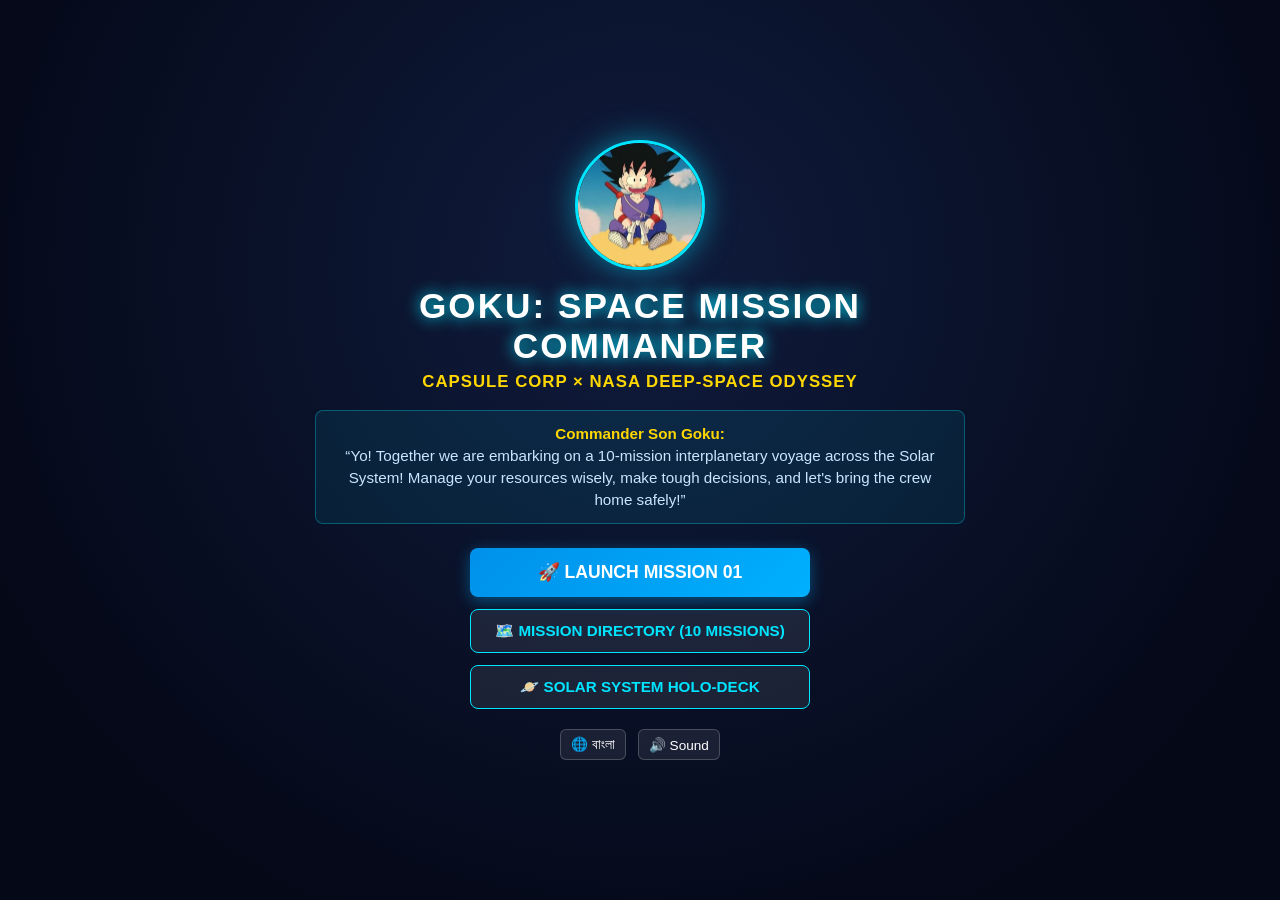
<file: index.html>
<!DOCTYPE html>
<html lang="en">
<head>
  <meta charset="UTF-8">
  <meta name="viewport" content="width=device-width, initial-scale=1.0, maximum-scale=1.0, user-scalable=no, viewport-fit=cover">
  <meta name="apple-mobile-web-app-capable" content="yes">
  <meta name="apple-mobile-web-app-status-bar-style" content="black-translucent">
  <meta name="theme-color" content="#030611">
  <title>Goku: Space Mission Commander | মহাকাশ অভিযান</title>
  <link rel="stylesheet" href="css/style.css">
</head>
<body>

  <!-- ==========================================
       SCREEN 1: START & TITLE SCREEN
       ========================================== -->
  <div id="startScreen" class="app-screen active">
    <div class="start-hero">
      <div class="goku-avatar-wrap">
        <img src="assets/goku.jpg" alt="Commander Son Goku" class="goku-avatar-img">
      </div>
      <h1 class="game-main-title" data-en="GOKU: SPACE MISSION COMMANDER" data-bn="গোকু: স্পেস মিশন কমান্ডার">GOKU: SPACE MISSION COMMANDER</h1>
      <h2 class="game-sub-title" data-en="CAPSULE CORP × NASA DEEP-SPACE ODYSSEY" data-bn="ক্যাপসুল কর্প × নাসা মহাকাশ অভিযান">CAPSULE CORP × NASA DEEP-SPACE ODYSSEY</h2>
      
      <div class="goku-welcome-bubble">
        <strong style="color:var(--neon-gold);">Commander Son Goku:</strong><br>
        <span data-en="&ldquo;Yo! Together we are embarking on a 10-mission interplanetary voyage across the Solar System! Manage your resources wisely, make tough decisions, and let's bring the crew home safely!&rdquo;"
              data-bn="&ldquo;ইয়ো! আমরা একসাথে সৌরজগতের ১০টি রোমাঞ্চকর মিশনে নামছি! জ্বালানি, অক্সিজেন আর খাবার সাবধানে সামলাও, সঠিক সিদ্ধান্ত নাও আর নিরাপদে ঘরে ফিরো!&rdquo;">
          &ldquo;Yo! Together we are embarking on a 10-mission interplanetary voyage across the Solar System! Manage your resources wisely, make tough decisions, and let's bring the crew home safely!&rdquo;
        </span>
      </div>

      <div class="start-btn-group">
        <button id="btnStartGame" class="btn-primary" data-en="🚀 LAUNCH MISSION 01" data-bn="🚀 প্রথম মিশন শুরু করুন">🚀 LAUNCH MISSION 01</button>
        <button id="btnMissionSelect" class="btn-secondary" data-en="🗺️ MISSION DIRECTORY (10 MISSIONS)" data-bn="🗺️ মিশন ডিরেক্টরি (১০টি মিশন)">🗺️ MISSION DIRECTORY (10 MISSIONS)</button>
        <button id="btnHoloDeck" class="btn-secondary" data-en="🪐 SOLAR SYSTEM HOLO-DECK" data-bn="🪐 সৌরজগৎ এনসাইক্লোপিডিয়া">🪐 SOLAR SYSTEM HOLO-DECK</button>
      </div>

      <div style="display:flex; gap:12px; margin-top:20px;">
        <button id="langToggleBtn" class="icon-btn">🌐 বাংলা</button>
        <button id="soundToggleBtn" class="icon-btn">🔊 Sound</button>
      </div>
    </div>
  </div>

  <!-- ==========================================
       SCREEN 2: COCKPIT HUD GAMEPLAY
       ========================================== -->
  <div id="gameplayContainer" class="app-screen">
    
    <!-- Top Bar -->
    <header class="hud-topbar">
      <div class="hud-top-left">
        <span id="hudMissionName" class="hud-mission-badge">M01: FIRST LAUNCH</span>
        <span id="hudDestination" class="hud-dest-text">Earth Low Orbit (300 km)</span>
      </div>
      <div class="hud-top-center">
        <span id="hudMissionTime">00:00</span>
      </div>
      <div class="hud-top-right">
        <button class="icon-btn" onclick="gameApp.openMissionSelect()" title="Missions">🗺️</button>
        <button class="icon-btn" onclick="gameApp.openEncyclopedia()" title="Holo-Deck">🪐</button>
        <button class="icon-btn" onclick="gameApp.toggleLanguage()" title="Language">🌐</button>
        <button class="icon-btn" onclick="gameApp.showScreen('startScreen')" title="Home">🏠</button>
      </div>
    </header>

    <!-- Cockpit 3-Column Body -->
    <main class="cockpit-body">
      
      <!-- LEFT PANEL: CREW & COMMANDER GOKU -->
      <aside class="side-panel glass-panel">
        <div class="panel-header">
          <span data-en="CREW TELEMETRY" data-bn="ক্রু ও কমান্ডার স্ট্যাটাস">CREW TELEMETRY</span>
          <span style="color:var(--neon-gold); font-size:0.75rem;">SAIYAN CLASS</span>
        </div>

        <div class="goku-commander-card">
          <div class="mini-goku-avatar">
            <img src="assets/goku.jpg" alt="Son Goku">
          </div>
          <div class="goku-card-info">
            <span class="commander-name">Son Goku (孫悟空)</span>
            <span class="commander-role" data-en="Mission Commander" data-bn="মিশন কমান্ডার">Mission Commander</span>
          </div>
        </div>

        <div class="telemetry-row">
          <div class="gauge-label-wrap">
            <span>❤️ <span data-en="Crew Health" data-bn="ক্রু স্বাস্থ্য">Crew Health</span></span>
            <span id="gaugeHealth_val" class="gauge-val">100%</span>
          </div>
          <div class="gauge-track"><div id="gaugeHealth" class="gauge-fill"></div></div>
        </div>

        <div class="telemetry-row">
          <div class="gauge-label-wrap">
            <span>🍖 <span data-en="Food Rations" data-bn="খাদ্য ভাণ্ডার">Food Rations</span></span>
            <span id="gaugeFood_val" class="gauge-val">100%</span>
          </div>
          <div class="gauge-track"><div id="gaugeFood" class="gauge-fill"></div></div>
        </div>

        <div class="telemetry-row">
          <div class="gauge-label-wrap">
            <span>💧 <span data-en="Drinking Water" data-bn="বিশুদ্ধ পানি">Drinking Water</span></span>
            <span id="gaugeWater_val" class="gauge-val">100%</span>
          </div>
          <div class="gauge-track"><div id="gaugeWater" class="gauge-fill"></div></div>
        </div>

        <div class="telemetry-row">
          <div class="gauge-label-wrap">
            <span>🫁 <span data-en="Life Support O2" data-bn="জীবন রক্ষাকারী অক্সিজেন">Life Support O2</span></span>
            <span id="gaugeCrewO2_val" class="gauge-val">100%</span>
          </div>
          <div class="gauge-track"><div id="gaugeCrewO2" class="gauge-fill"></div></div>
        </div>

        <div class="telemetry-row">
          <div class="gauge-label-wrap">
            <span>⚡ <span data-en="Saiyan Energy" data-bn="সাইয়ান এনার্জি">Saiyan Energy</span></span>
            <span id="gaugeEnergy_val" class="gauge-val">100%</span>
          </div>
          <div class="gauge-track"><div id="gaugeEnergy" class="gauge-fill"></div></div>
        </div>

        <div class="telemetry-row">
          <div class="gauge-label-wrap">
            <span>🧠 <span data-en="Crew Stress" data-bn="মানসিক চাপ">Crew Stress</span></span>
            <span id="gaugeStress_val" class="gauge-val">10%</span>
          </div>
          <div class="gauge-track"><div id="gaugeStress" class="gauge-fill" style="background:#00e5ff;"></div></div>
        </div>

        <!-- Crew Actions -->
        <div class="crew-action-grid">
          <button id="btnRestCrew" class="action-btn-sm" title="Rest reduces stress by consuming food/water">
            <span>🛏️</span>
            <span data-en="REST CREW" data-bn="বিশ্রাম নিন">REST CREW</span>
          </button>
          <button id="btnSenzu" class="action-btn-sm" title="Senzu bean restores health and stamina to 100%">
            <span>🌱</span>
            <span data-en="SENZU BEAN" data-bn="সেনজু বিন">SENZU BEAN</span>
            <span id="senzuCount" style="color:var(--neon-gold); font-size:0.7rem;">× 3</span>
          </button>
        </div>
      </aside>

      <!-- CENTER: SIMULATION CANVAS & BOTTOM CHECKLIST -->
      <section class="center-cockpit">
        <div class="canvas-wrapper">
          <canvas id="simCanvas"></canvas>

          <!-- Mobile On-Screen Touch Controls -->
          <div class="mobile-controls-overlay">
            <div class="touch-dpad">
              <button id="btnTouchUp" class="touch-btn btn-dpad-up">▲</button>
              <button id="btnTouchLeft" class="touch-btn btn-dpad-left">◀</button>
              <button id="btnTouchRight" class="touch-btn btn-dpad-right">▶</button>
              <button id="btnTouchDown" class="touch-btn btn-dpad-down">▼</button>
            </div>
            <div class="touch-action-group">
              <button id="btnTouchThrust" class="touch-action-btn">🚀<br>THRUST</button>
              <button id="btnTouchAction" class="touch-action-btn">⚡<br>ACTION</button>
            </div>
          </div>
        </div>

        <!-- Bottom Objectives Bar -->
        <div class="bottom-objectives-panel glass-panel">
          <div class="objectives-title" data-en="🎯 CURRENT MISSION OBJECTIVES" data-bn="🎯 বর্তমান মিশনের লক্ষ্যসমূহ">🎯 CURRENT MISSION OBJECTIVES</div>
          <div id="hudObjectivesList" class="objectives-list">
            <!-- Dynamically populated checklist -->
          </div>
        </div>
      </section>

      <!-- RIGHT PANEL: SPACECRAFT RESOURCES -->
      <aside class="side-panel glass-panel">
        <div class="panel-header">
          <span data-en="SPACECRAFT TELEMETRY" data-bn="নভোযান টেলিমেট্রি">SPACECRAFT TELEMETRY</span>
          <span style="color:var(--neon-cyan); font-size:0.75rem;">KINTO-UN 1</span>
        </div>

        <div class="telemetry-row">
          <div class="gauge-label-wrap">
            <span>🚀 <span data-en="Ion Propellant (Fuel)" data-bn="জ্বালানি">Ion Propellant (Fuel)</span></span>
            <span id="gaugeFuel_val" class="gauge-val">100%</span>
          </div>
          <div class="gauge-track"><div id="gaugeFuel" class="gauge-fill"></div></div>
        </div>

        <div class="telemetry-row">
          <div class="gauge-label-wrap">
            <span>🫁 <span data-en="Oxygen Reserves" data-bn="অক্সিজেন ভাণ্ডার">Oxygen Reserves</span></span>
            <span id="gaugeO2_val" class="gauge-val">100%</span>
          </div>
          <div class="gauge-track"><div id="gaugeO2" class="gauge-fill"></div></div>
        </div>

        <div class="telemetry-row">
          <div class="gauge-label-wrap">
            <span>🔋 <span data-en="Capsule Reactor Power" data-bn="রিঅ্যাক্টর বিদ্যুৎ">Capsule Reactor Power</span></span>
            <span id="gaugePower_val" class="gauge-val">100%</span>
          </div>
          <div class="gauge-track"><div id="gaugePower" class="gauge-fill"></div></div>
        </div>

        <div class="telemetry-row">
          <div class="gauge-label-wrap">
            <span>🛡️ <span data-en="Hull Shield Integrity" data-bn="জাহাজের বর্ম অক্ষত">Hull Shield Integrity</span></span>
            <span id="gaugeHull_val" class="gauge-val">100%</span>
          </div>
          <div class="gauge-track"><div id="gaugeHull" class="gauge-fill"></div></div>
        </div>

        <div class="telemetry-row">
          <div class="gauge-label-wrap">
            <span>📦 <span data-en="Cargo Payload Mass" data-bn="মালামালের ভর">Cargo Payload Mass</span></span>
            <span id="gaugeCargo_val" class="gauge-val">60%</span>
          </div>
          <div class="gauge-track"><div id="gaugeCargo" class="gauge-fill"></div></div>
        </div>

        <div class="telemetry-row">
          <div class="gauge-label-wrap">
            <span>📡 <span data-en="Mission Control Signal" data-bn="যোগাযোগ সংকেত">Mission Control Signal</span></span>
            <span id="gaugeComms_val" class="gauge-val">100%</span>
          </div>
          <div class="gauge-track"><div id="gaugeComms" class="gauge-fill"></div></div>
        </div>

        <div class="cargo-consequence-card" style="margin-top:auto;">
          <div style="font-weight:700; color:var(--neon-gold);" data-en="CONSEQUENCE ENGINE" data-bn="সিদ্ধান্ত ও প্রভাব">CONSEQUENCE ENGINE</div>
          <div style="color:var(--text-secondary); font-size:0.75rem;" data-en="Space is not about reaching the destination. It is about making the right decisions to come back home." data-bn="মহাকাশ শুধু গন্তব্যে পৌঁছানো নয়। এটি সঠিক সিদ্ধান্ত নিয়ে নিরাপদে ঘরে ফেরার শিল্প।">
            Space is not about reaching the destination. It is about making the right decisions to come back home.
          </div>
        </div>
      </aside>

    </main>
  </div>

  <!-- ==========================================
       MODAL 1: MISSION BRIEFING
       ========================================== -->
  <div id="briefingModal" class="modal-backdrop">
    <div class="modal-card">
      <div class="modal-header">
        <div class="modal-title-group">
          <span id="briefingAct" class="modal-act-subtitle">ACT 1 — TRAINING</span>
          <span id="briefingTitle" class="modal-title">MISSION 01: FIRST LAUNCH</span>
        </div>
        <button id="briefingCloseBtn" class="icon-btn">✕</button>
      </div>

      <div class="modal-body">
        <div style="display:flex; justify-content:space-between; align-items:center;">
          <div><strong style="color:var(--neon-cyan);">DESTINATION:</strong> <span id="briefingDest">Earth Orbit</span></div>
          <div><strong style="color:var(--neon-gold);">RISK LEVEL:</strong> <span id="briefingDifficulty">⭐</span></div>
        </div>

        <div>
          <strong style="color:var(--neon-cyan);">OBJECTIVE:</strong>
          <p id="briefingObjective" style="margin-top:4px; font-size:0.9rem; line-height:1.4; color:#d9e8fb;">Launch into orbit.</p>
        </div>

        <div>
          <strong style="color:var(--neon-gold);">TACTICAL TASKS:</strong>
          <ul id="briefingTasks" style="list-style:none; margin-top:6px; display:flex; flex-direction:column; gap:4px; font-size:0.85rem;"></ul>
        </div>

        <div>
          <strong style="color:var(--neon-red);">POTENTIAL RISK:</strong>
          <p id="briefingRisk" style="margin-top:4px; font-size:0.85rem; color:#ff9100;"></p>
        </div>

        <div class="goku-welcome-bubble" style="margin-bottom:0;">
          <strong style="color:var(--neon-gold);">Commander Goku's Advice:</strong><br>
          <span id="briefingGokuText">Hold on tight!</span>
        </div>
      </div>

      <div class="modal-footer">
        <button id="briefingPrepBtn" class="btn-primary" data-en="CONFIGURE CARGO & EQUIPMENT ➔" data-bn="মালামাল ও সরঞ্জাম প্রস্তুত করুন ➔">CONFIGURE CARGO & EQUIPMENT ➔</button>
      </div>
    </div>
  </div>

  <!-- ==========================================
       MODAL 2: CARGO PREPARATION & CONSEQUENCE
       ========================================== -->
  <div id="cargoModal" class="modal-backdrop">
    <div class="modal-card">
      <div class="modal-header">
        <div class="modal-title-group">
          <span class="modal-act-subtitle" data-en="DECISION & CONSEQUENCE SYSTEM" data-bn="সিদ্ধান্ত ও পরিণতি ব্যবস্থা">DECISION & CONSEQUENCE SYSTEM</span>
          <span class="modal-title" data-en="MISSION PAYLOAD CONFIGURATION" data-bn="মিশন মালামাল ও জ্বালানি লোডিং">MISSION PAYLOAD CONFIGURATION</span>
        </div>
        <button class="modal-close-btn icon-btn">✕</button>
      </div>

      <div class="modal-body">
        <div class="cargo-consequence-card">
          <strong style="color:var(--neon-cyan);" data-en="Physics Tradeoff Notice:" data-bn="মহাকাশ পদার্থবিদ্যার নিয়মাবলী:">Physics Tradeoff Notice:</strong>
          <span data-en="More Food/Water = Higher Crew Survival, but Spacecraft Mass ↑ = Fuel Consumption Rate ↑ and Maneuverability ↓."
                data-bn="বেশি খাবার/পানি = ক্রু বেঁচে থাকার সম্ভাবনা বৃদ্ধি, কিন্তু নভোযানের ভর বৃদ্ধি = জ্বালানি খরচ বৃদ্ধি ও স্টিয়ারিং ধীর!">
            More Food/Water = Higher Crew Survival, but Spacecraft Mass ↑ = Fuel Consumption Rate ↑ and Maneuverability ↓.
          </span>
        </div>

        <!-- Food Rations -->
        <div class="cargo-config-row">
          <div>
            <div style="font-weight:700;">🍖 <span data-en="Food Supply" data-bn="খাদ্য সরবরাহ">Food Supply</span></div>
            <div style="font-size:0.75rem; color:var(--text-secondary);" data-en="Keeps crew healthy and energized" data-bn="ক্রুর শক্তি ও স্বাস্থ্য বজায় রাখে">Keeps crew healthy</div>
          </div>
          <div class="cargo-stepper">
            <button id="cargo_food_minus" class="step-btn">−</button>
            <span id="cargoFoodVal" class="step-val">200 kg</span>
            <button id="cargo_food_plus" class="step-btn">+</button>
          </div>
        </div>

        <!-- Drinking Water -->
        <div class="cargo-config-row">
          <div>
            <div style="font-weight:700;">💧 <span data-en="Purified Water" data-bn="বিশুদ্ধ পানি">Purified Water</span></div>
            <div style="font-size:0.75rem; color:var(--text-secondary);" data-en="Essential for vital life support" data-bn="জীবনের অস্তিত্বের জন্য অপরিহার্য">Vital for survival</div>
          </div>
          <div class="cargo-stepper">
            <button id="cargo_water_minus" class="step-btn">−</button>
            <span id="cargoWaterVal" class="step-val">200 kg</span>
            <button id="cargo_water_plus" class="step-btn">+</button>
          </div>
        </div>

        <!-- Fuel Propellant -->
        <div class="cargo-config-row">
          <div>
            <div style="font-weight:700;">🚀 <span data-en="Extra Ion Fuel" data-bn="অতিরিক্ত জ্বালানি">Extra Ion Fuel</span></div>
            <div style="font-size:0.75rem; color:var(--text-secondary);" data-en="Powers thrusters & trajectory burns" data-bn="থ্রাস্টার ও দীর্ঘ ফ্লাইটের চালিকাশক্তি">Powers thrusters</div>
          </div>
          <div class="cargo-stepper">
            <button id="cargo_fuel_minus" class="step-btn">−</button>
            <span id="cargoFuelVal" class="step-val">500 kg</span>
            <button id="cargo_fuel_plus" class="step-btn">+</button>
          </div>
        </div>

        <!-- Scientific Kits -->
        <div class="cargo-config-row">
          <div>
            <div style="font-weight:700;">🧪 <span data-en="Scientific Lab Equipment" data-bn="বৈজ্ঞানিক গবেষণাগার সরঞ্জাম">Scientific Lab Equipment</span></div>
            <div style="font-size:0.75rem; color:var(--text-secondary);" data-en="Earns bonus XP from discoveries" data-bn="গবেষণায় বিশাল এক্সপি বোনাস অর্জন">Earns bonus XP</div>
          </div>
          <div class="cargo-stepper">
            <button id="cargo_scienceKit_minus" class="step-btn">−</button>
            <span id="cargoKitVal" class="step-val">100 kg</span>
            <button id="cargo_scienceKit_plus" class="step-btn">+</button>
          </div>
        </div>

        <!-- Emergency Oxygen Tanks -->
        <div class="cargo-config-row">
          <div>
            <div style="font-weight:700;">🫁 <span data-en="Oxygen Reserve Tanks" data-bn="অক্সিজেন রিজার্ভ সিলিন্ডার">Oxygen Reserve Tanks</span></div>
            <div style="font-size:0.75rem; color:var(--text-secondary);" data-en="Backup breathable atmosphere" data-bn="জরুরি শ্বাসের জোগান">Critical backup</div>
          </div>
          <div class="cargo-stepper">
            <button id="cargo_oxygen_minus" class="step-btn">−</button>
            <span id="cargoO2Val" class="step-val">200 kg</span>
            <button id="cargo_oxygen_plus" class="step-btn">+</button>
          </div>
        </div>

        <!-- Payload Mass Bar -->
        <div style="margin-top:6px;">
          <div style="display:flex; justify-content:space-between; font-size:0.8rem; margin-bottom:4px;">
            <span data-en="Total Spacecraft Payload Mass:" data-bn="মোট নভোযানের পেলোড ভর:">Total Spacecraft Payload Mass:</span>
            <span id="cargoWeightText" style="font-family:var(--font-mono); font-weight:700; color:var(--neon-cyan);">1200 kg / 1200 kg</span>
          </div>
          <div class="gauge-track"><div id="cargoWeightBar" class="gauge-fill"></div></div>
        </div>

        <div style="display:flex; justify-content:space-between; font-size:0.85rem; padding:6px 0;">
          <div><span data-en="Fuel Consumption Rate:" data-bn="জ্বালানি ব্যবহারের হার:">Fuel Consumption Rate:</span> <strong id="cargoFuelMultiplier" style="color:var(--neon-gold);">1.15x</strong></div>
          <div><span data-en="Maneuverability:" data-bn="স্টিয়ারিং গতিশীলতা:">Maneuverability:</span> <strong id="cargoManeuverability" style="color:var(--neon-green);">85%</strong></div>
        </div>
      </div>

      <div class="modal-footer">
        <button id="confirmLaunchBtn" class="btn-primary" data-en="CONFIRM & COMMENCE LAUNCH ➔" data-bn="যাচাই সম্পন্ন ও উড্ডয়ন শুরু ➔">CONFIRM & COMMENCE LAUNCH ➔</button>
      </div>
    </div>
  </div>

  <!-- ==========================================
       MODAL 3: UNEXPECTED CRISIS EVENT (Page 2 & 11)
       ========================================== -->
  <div id="crisisModal" class="modal-backdrop">
    <div class="modal-card crisis-pulse">
      <div class="modal-header" style="border-color:var(--neon-red);">
        <div class="modal-title-group">
          <span class="modal-act-subtitle" style="color:var(--neon-red);" data-en="🚨 RED ALERT — UNEXPECTED EVENT" data-bn="🚨 লাল সংকেত — অপ্রত্যাশিত সংকট">🚨 RED ALERT — UNEXPECTED EVENT</span>
          <span id="crisisEventTitle" class="modal-title" style="color:#ff5566;">SOLAR RADIATION STORM</span>
        </div>
      </div>

      <div class="modal-body">
        <p id="crisisEventDesc" style="font-size:0.95rem; line-height:1.45; color:#ffebee;"></p>
        <div style="font-weight:700; color:var(--neon-gold); font-size:0.85rem;" data-en="COMMANDER DECISION REQUIRED:" data-bn="কমান্ডারের অবিলম্বে সিদ্ধান্ত প্রয়োজন:">
          COMMANDER DECISION REQUIRED:
        </div>
        <div id="crisisChoices" style="display:flex; flex-direction:column; gap:10px;">
          <!-- Populated dynamically -->
        </div>
      </div>
    </div>
  </div>

  <!-- ==========================================
       MODAL 4: MISSION RESULTS SCREEN (Page 12-13)
       ========================================== -->
  <div id="resultScreen" class="app-screen">
    <div class="modal-backdrop active" style="position:relative; width:100%; height:100%; background:none;">
      <div class="modal-card" style="max-width:580px;">
        <div class="modal-header">
          <span id="resultStatus" class="result-header" style="color:var(--neon-green);">✅ MISSION COMPLETE</span>
        </div>

        <div class="modal-body">
          <!-- Statistics Grid -->
          <div class="result-stat-grid">
            <div class="result-stat-box">
              <span class="result-stat-title" data-en="Crew Survival" data-bn="ক্রু বেঁচে থাকার হার">Crew Survival</span>
              <span id="resCrewSurvival" class="result-stat-value">100%</span>
            </div>
            <div class="result-stat-box">
              <span class="result-stat-title" data-en="Fuel Remaining" data-bn="অবশিষ্ট জ্বালানি">Fuel Remaining</span>
              <span id="resFuelRemain" class="result-stat-value">34%</span>
            </div>
            <div class="result-stat-box">
              <span class="result-stat-title" data-en="Oxygen Remaining" data-bn="অবশিষ্ট অক্সিজেন">Oxygen Remaining</span>
              <span id="resO2Remain" class="result-stat-value">41%</span>
            </div>
            <div class="result-stat-box">
              <span class="result-stat-title" data-en="Hull Shield Integrity" data-bn="জাহাজের বর্ম অক্ষত">Hull Shield Integrity</span>
              <span id="resHullIntegrity" class="result-stat-value">82%</span>
            </div>
            <div class="result-stat-box" style="grid-column: span 2;">
              <span class="result-stat-title" data-en="Tasks & Samples Completed" data-bn="সম্পন্ন কাজ ও সংগৃহীত নমুনা">Tasks & Samples Completed</span>
              <span id="resSamples" class="result-stat-value">5 / 5</span>
            </div>
          </div>

          <!-- Itemized Scoring System (From PDF Page 12) -->
          <div class="score-breakdown-card">
            <div style="font-weight:700; color:var(--neon-gold); font-size:0.85rem; margin-bottom:4px;" data-en="SCORING BREAKDOWN (PDF STANDARD)" data-bn="স্কোরিং বিবরণ (পিডিএফ নিয়ম)">
              SCORING BREAKDOWN (PDF STANDARD)
            </div>
            <div id="scoreList"></div>
            <div class="score-total-box">
              <span class="score-total-title" data-en="MISSION SCORE" data-bn="মোট মিশন স্কোর">MISSION SCORE</span>
              <span id="resultTotalScore" class="score-total-val">1,420 XP</span>
            </div>
          </div>

          <div style="text-align:center; font-size:1.8rem; margin:6px 0;" id="resultStars">
            ⭐⭐⭐⭐
          </div>

          <div class="goku-welcome-bubble" style="margin-bottom:0;">
            <strong style="color:var(--neon-gold);">Commander Son Goku:</strong><br>
            <span id="resultGokuText">Awesome teamwork! Ready for the next coordinates!</span>
          </div>
        </div>

        <div class="modal-footer">
          <button id="resultHomeBtn" class="btn-secondary" data-en="BASE CONTROL" data-bn="বেস কন্ট্রোল">BASE CONTROL</button>
          <button id="resultRetryBtn" class="btn-secondary" data-en="RETRY" data-bn="পুনরায় চেষ্টা">RETRY</button>
          <button id="resultNextBtn" class="btn-primary" data-en="NEXT MISSION UNLOCKED ➔" data-bn="পরবর্তী মিশন আনলক ➔">NEXT MISSION UNLOCKED ➔</button>
        </div>
      </div>
    </div>
  </div>

  <!-- ==========================================
       MODAL 5: SOLAR SYSTEM HOLO-DECK ENCYCLOPEDIA
       ========================================== -->
  <div id="encyclopediaModal" class="modal-backdrop">
    <div class="modal-card" style="max-width:750px;">
      <div class="modal-header">
        <div class="modal-title-group">
          <span class="modal-act-subtitle" data-en="EDUCATIONAL SOLAR SYSTEM ARCHIVE" data-bn="সৌরজগতের বৈজ্ঞানিক এনসাইক্লোপিডিয়া">EDUCATIONAL SOLAR SYSTEM ARCHIVE</span>
          <span class="modal-title" data-en="PLANETS OF THE SOLAR SYSTEM" data-bn="সৌরজগতের ৮টি গ্রহের তথ্য">PLANETS OF THE SOLAR SYSTEM</span>
        </div>
        <button class="modal-close-btn icon-btn">✕</button>
      </div>

      <div class="modal-body">
        <div class="holo-layout">
          <!-- Planet Selector Column -->
          <div id="encyclopediaPlanetList" class="planet-tab-list">
            <!-- Dynamically populated 8 planets -->
          </div>

          <!-- Planet Educational Fact Card -->
          <div class="holo-details-wrap">
            <div class="holo-planet-visual">
              <div id="holoPlanetSphere" class="holo-sphere"></div>
            </div>

            <div>
              <h3 id="holoPlanetName" style="color:#fff; font-size:1.4rem;">Earth (পৃথিবী)</h3>
              <div id="holoPlanetTagline" style="color:var(--neon-cyan); font-size:0.85rem; margin-bottom:8px;">Our Home & Life Oasis</div>
            </div>

            <!-- Stats grid -->
            <div style="display:grid; grid-template-columns:1fr 1fr; gap:8px; background:rgba(255,255,255,0.04); padding:10px; border-radius:8px;">
              <div><span style="color:var(--text-secondary); font-size:0.75rem;">Dist. from Sun:</span> <strong id="holoDistSun" style="color:#fff; font-family:var(--font-mono);">149.6M km</strong></div>
              <div><span style="color:var(--text-secondary); font-size:0.75rem;">Diameter:</span> <strong id="holoDiameter" style="color:#fff; font-family:var(--font-mono);">12,742 km</strong></div>
              <div><span style="color:var(--text-secondary); font-size:0.75rem;">Moons:</span> <strong id="holoMoons" style="color:#fff; font-family:var(--font-mono);">1</strong></div>
              <div><span style="color:var(--text-secondary); font-size:0.75rem;">Avg Temp:</span> <strong id="holoTemp" style="color:#fff; font-family:var(--font-mono);">15°C</strong></div>
              <div style="grid-column:span 2;"><span style="color:var(--text-secondary); font-size:0.75rem;">Orbital Revolution:</span> <strong id="holoOrbital" style="color:#fff; font-family:var(--font-mono);">365.25 days</strong></div>
            </div>

            <div>
              <strong style="color:var(--neon-gold); font-size:0.85rem;" data-en="SCIENTIFIC FACTS:" data-bn="বৈজ্ঞানিক তথ্যসমূহ:">SCIENTIFIC FACTS:</strong>
              <ul id="holoPlanetFacts" class="holo-facts-list" style="list-style:none; margin-top:6px;"></ul>
            </div>
          </div>
        </div>
      </div>

      <div class="modal-footer">
        <button id="btnViewInfographic" class="btn-primary" style="margin-right:auto;" data-en="🖼️ VIEW FULL INFOGRAPHIC CHART" data-bn="🖼️ সম্পূর্ণ চার্ট দেখুন">🖼️ VIEW FULL INFOGRAPHIC CHART</button>
        <button class="modal-close-btn btn-secondary" data-en="CLOSE ARCHIVE" data-bn="বন্ধ করুন">CLOSE ARCHIVE</button>
      </div>
    </div>
  </div>

  <!-- ==========================================
       MODAL 5B: EDUCATIONAL INFOGRAPHIC POSTER VIEWER
       ========================================== -->
  <div id="infographicModal" class="modal-backdrop">
    <div class="modal-card" style="max-width:850px; max-height:92vh;">
      <div class="modal-header">
        <span class="modal-title" data-en="SOLAR SYSTEM INFOGRAPHIC POSTER" data-bn="সৌরজগতের পূর্ণাঙ্গ তথ্যচিত্র">SOLAR SYSTEM INFOGRAPHIC POSTER</span>
        <button class="modal-close-btn icon-btn">✕</button>
      </div>
      <div class="modal-body" style="align-items:center; overflow-y:auto; padding:12px;">
        <img src="assets/planets_info.webp" alt="Planets of the Solar System" style="max-width:100%; height:auto; border-radius:8px; box-shadow:0 0 20px rgba(0,229,255,0.3); margin-bottom:14px;">
        <img src="assets/planets_grid.jpg" alt="8 Planets Comparison" style="max-width:100%; height:auto; border-radius:8px; box-shadow:0 0 20px rgba(0,229,255,0.3);">
      </div>
      <div class="modal-footer">
        <button class="modal-close-btn btn-secondary" data-en="CLOSE" data-bn="বন্ধ করুন">CLOSE</button>
      </div>
    </div>
  </div>

  <!-- ==========================================
       MODAL 6: 10-MISSION DIRECTORY SELECTOR
       ========================================== -->
  <div id="missionSelectModal" class="modal-backdrop">
    <div class="modal-card" style="max-width:800px;">
      <div class="modal-header">
        <div class="modal-title-group">
          <span class="modal-act-subtitle" data-en="COMMAND FLIGHT DIRECTORY" data-bn="ফ্লাইট মিশন ডিরেক্টরি">COMMAND FLIGHT DIRECTORY</span>
          <span class="modal-title" data-en="ALL 10 SPACE MISSIONS" data-bn="১০টি মহাকাশ মিশন তালিকা">ALL 10 SPACE MISSIONS</span>
        </div>
        <button class="modal-close-btn icon-btn">✕</button>
      </div>

      <div class="modal-body">
        <div id="missionSelectGrid" class="mission-select-grid">
          <!-- Populated from data.js -->
        </div>
      </div>

      <div class="modal-footer">
        <button class="modal-close-btn btn-secondary" data-en="CLOSE" data-bn="বন্ধ করুন">CLOSE</button>
      </div>
    </div>
  </div>

  <!-- Scripts -->
  <script src="js/data.js"></script>
  <script src="js/audio.js"></script>
  <script src="js/engine.js"></script>
  <script src="js/game.js"></script>
</body>
</html>
</file>
<file: css/style.css>
/* ============================================================
   GOKU: SPACE MISSION COMMANDER
   NASA Mission Control + Futuristic Capsule Corp HUD Theme
   Optimized for Desktop, Tablets & Smartphones
   ============================================================ */

:root {
  --bg-space: #030611;
  --bg-panel: rgba(10, 18, 38, 0.78);
  --bg-panel-border: rgba(0, 229, 255, 0.28);
  --bg-panel-hover: rgba(0, 229, 255, 0.12);
  --neon-cyan: #00e5ff;
  --neon-gold: #ffd700;
  --neon-green: #00ff88;
  --neon-orange: #ff9100;
  --neon-red: #ff3344;
  --text-primary: #e6f1ff;
  --text-secondary: #8ba2c4;
  --font-mono: 'SF Mono', 'Courier New', Courier, monospace;
  --hud-radius: 10px;
}

* {
  box-sizing: border-box;
  margin: 0;
  padding: 0;
  user-select: none;
  -webkit-user-select: none;
  -webkit-tap-highlight-color: transparent;
}

body {
  background-color: var(--bg-space);
  color: var(--text-primary);
  font-family: -apple-system, BlinkMacSystemFont, 'Segoe UI', Roboto, Helvetica, Arial, sans-serif;
  overflow: hidden;
  height: 100vh;
  height: 100dvh;
  width: 100vw;
}

/* Glassmorphism Panel Utility */
.glass-panel {
  background: var(--bg-panel);
  backdrop-filter: blur(12px);
  -webkit-backdrop-filter: blur(12px);
  border: 1px solid var(--bg-panel-border);
  border-radius: var(--hud-radius);
  box-shadow: 0 4px 24px rgba(0, 0, 0, 0.6), inset 0 0 12px rgba(0, 229, 255, 0.05);
}

/* ============================================================
   APP SCREENS CONTAINER
   ============================================================ */
.app-screen {
  display: none;
  width: 100%;
  height: 100%;
  position: absolute;
  top: 0;
  left: 0;
}

.app-screen.active {
  display: flex;
  flex-direction: column;
}

/* ============================================================
   1. START SCREEN
   ============================================================ */
#startScreen {
  background: radial-gradient(circle at 50% 30%, #101c3d, #040817 80%);
  align-items: center;
  justify-content: center;
  text-align: center;
  padding: 20px;
}

.start-hero {
  max-width: 650px;
  display: flex;
  flex-direction: column;
  align-items: center;
  animation: fadeIn 0.8s ease-out;
}

.goku-avatar-wrap {
  width: 130px;
  height: 130px;
  border-radius: 50%;
  border: 3px solid var(--neon-cyan);
  box-shadow: 0 0 30px rgba(0, 229, 255, 0.5), inset 0 0 15px rgba(255, 215, 0, 0.4);
  overflow: hidden;
  margin-bottom: 16px;
  background: #000;
}

.goku-avatar-img {
  width: 100%;
  height: 100%;
  object-fit: cover;
}

.game-main-title {
  font-size: 2.2rem;
  font-weight: 900;
  letter-spacing: 2px;
  color: #fff;
  text-transform: uppercase;
  text-shadow: 0 0 15px var(--neon-cyan);
  margin-bottom: 6px;
}

.game-sub-title {
  font-size: 1.05rem;
  color: var(--neon-gold);
  margin-bottom: 18px;
  letter-spacing: 1px;
}

.goku-welcome-bubble {
  background: rgba(0, 229, 255, 0.08);
  border: 1px solid rgba(0, 229, 255, 0.3);
  border-radius: 8px;
  padding: 12px 18px;
  font-size: 0.95rem;
  line-height: 1.45;
  color: #c9e5ff;
  margin-bottom: 24px;
}

.start-btn-group {
  display: flex;
  flex-direction: column;
  gap: 12px;
  width: 100%;
  max-width: 340px;
}

.btn-primary {
  background: linear-gradient(135deg, #0091ea, #00b0ff);
  color: #fff;
  border: none;
  padding: 14px 24px;
  font-size: 1.1rem;
  font-weight: 700;
  border-radius: 8px;
  cursor: pointer;
  box-shadow: 0 4px 15px rgba(0, 176, 255, 0.4);
  transition: all 0.2s ease;
}

.btn-primary:hover {
  transform: translateY(-2px);
  box-shadow: 0 6px 20px rgba(0, 176, 255, 0.6);
}

.btn-secondary {
  background: rgba(255, 255, 255, 0.08);
  color: var(--neon-cyan);
  border: 1px solid var(--neon-cyan);
  padding: 12px 20px;
  font-size: 0.95rem;
  font-weight: 600;
  border-radius: 8px;
  cursor: pointer;
  transition: all 0.2s ease;
}

.btn-secondary:hover {
  background: rgba(0, 229, 255, 0.15);
}

/* ============================================================
   2. GAMEPLAY HUD DASHBOARD
   ============================================================ */
#gameplayContainer {
  display: none;
}

#gameplayContainer.active {
  display: flex;
  flex-direction: column;
}

/* TOP BAR */
.hud-topbar {
  height: 52px;
  display: flex;
  align-items: center;
  justify-content: space-between;
  padding: 0 16px;
  border-bottom: 1px solid var(--bg-panel-border);
  background: rgba(4, 9, 22, 0.92);
  z-index: 10;
}

.hud-top-left {
  display: flex;
  align-items: center;
  gap: 12px;
}

.hud-mission-badge {
  background: rgba(0, 229, 255, 0.15);
  border: 1px solid var(--neon-cyan);
  color: var(--neon-cyan);
  font-size: 0.85rem;
  font-weight: 700;
  padding: 4px 10px;
  border-radius: 4px;
  letter-spacing: 1px;
}

.hud-dest-text {
  font-size: 0.85rem;
  color: var(--text-secondary);
}

.hud-top-center {
  font-family: var(--font-mono);
  font-size: 1.15rem;
  font-weight: 700;
  color: var(--neon-gold);
  letter-spacing: 2px;
}

.hud-top-right {
  display: flex;
  align-items: center;
  gap: 8px;
}

.icon-btn {
  background: rgba(255, 255, 255, 0.08);
  border: 1px solid rgba(255, 255, 255, 0.2);
  color: #fff;
  border-radius: 6px;
  padding: 6px 10px;
  cursor: pointer;
  font-size: 0.85rem;
  display: flex;
  align-items: center;
  gap: 4px;
}

.icon-btn:hover {
  border-color: var(--neon-cyan);
  color: var(--neon-cyan);
}

/* MAIN 3-COLUMN COCKPIT LAYOUT */
.cockpit-body {
  flex: 1;
  display: grid;
  grid-template-columns: 280px 1fr 280px;
  gap: 10px;
  padding: 10px;
  overflow: hidden;
  position: relative;
}

/* SIDE PANELS */
.side-panel {
  display: flex;
  flex-direction: column;
  padding: 14px;
  gap: 12px;
  overflow-y: auto;
}

.panel-header {
  font-size: 0.9rem;
  font-weight: 800;
  letter-spacing: 1px;
  color: var(--neon-cyan);
  border-bottom: 1px solid rgba(0, 229, 255, 0.2);
  padding-bottom: 6px;
  display: flex;
  justify-content: space-between;
  align-items: center;
}

/* GOKU CREW CARD */
.goku-commander-card {
  display: flex;
  align-items: center;
  gap: 10px;
  background: rgba(0, 229, 255, 0.05);
  border: 1px solid rgba(0, 229, 255, 0.2);
  border-radius: 8px;
  padding: 8px;
}

.mini-goku-avatar {
  width: 44px;
  height: 44px;
  border-radius: 50%;
  border: 2px solid var(--neon-gold);
  overflow: hidden;
  flex-shrink: 0;
}

.mini-goku-avatar img {
  width: 100%;
  height: 100%;
  object-fit: cover;
}

.goku-card-info {
  display: flex;
  flex-direction: column;
}

.commander-name {
  font-size: 0.9rem;
  font-weight: 700;
  color: #fff;
}

.commander-role {
  font-size: 0.75rem;
  color: var(--neon-gold);
}

/* TELEMETRY GAUGES */
.telemetry-row {
  display: flex;
  flex-direction: column;
  gap: 4px;
}

.gauge-label-wrap {
  display: flex;
  justify-content: space-between;
  font-size: 0.8rem;
  color: var(--text-secondary);
}

.gauge-val {
  font-family: var(--font-mono);
  font-weight: 700;
  color: #fff;
}

.gauge-track {
  height: 8px;
  background: rgba(255, 255, 255, 0.08);
  border-radius: 4px;
  overflow: hidden;
  border: 1px solid rgba(255, 255, 255, 0.05);
}

.gauge-fill {
  height: 100%;
  background: var(--neon-cyan);
  width: 100%;
  transition: width 0.3s ease, background 0.3s ease;
}

/* CREW ACTION BUTTONS */
.crew-action-grid {
  display: grid;
  grid-template-columns: 1fr 1fr;
  gap: 8px;
  margin-top: auto;
}

.action-btn-sm {
  background: rgba(255, 255, 255, 0.06);
  border: 1px solid rgba(0, 229, 255, 0.3);
  color: #fff;
  border-radius: 6px;
  padding: 8px 4px;
  font-size: 0.75rem;
  font-weight: 600;
  cursor: pointer;
  display: flex;
  flex-direction: column;
  align-items: center;
  gap: 2px;
}

.action-btn-sm:hover {
  background: rgba(0, 229, 255, 0.15);
  border-color: var(--neon-cyan);
}

/* CENTER SIMULATION CANVAS */
.center-cockpit {
  display: flex;
  flex-direction: column;
  gap: 8px;
  position: relative;
  overflow: hidden;
}

.canvas-wrapper {
  flex: 1;
  position: relative;
  border-radius: var(--hud-radius);
  overflow: hidden;
  border: 1px solid var(--bg-panel-border);
  background: #02040b;
}

#simCanvas {
  width: 100%;
  height: 100%;
  display: block;
}

/* BOTTOM OBJECTIVES BAR */
.bottom-objectives-panel {
  padding: 10px 14px;
  max-height: 110px;
  overflow-y: auto;
}

.objectives-title {
  font-size: 0.8rem;
  font-weight: 800;
  color: var(--neon-gold);
  margin-bottom: 6px;
  letter-spacing: 1px;
}

.objectives-list {
  display: grid;
  grid-template-columns: repeat(auto-fit, minmax(200px, 1fr));
  gap: 6px;
}

.objective-item {
  display: flex;
  align-items: center;
  gap: 8px;
  font-size: 0.8rem;
  color: var(--text-secondary);
}

.objective-item.done {
  color: var(--neon-green);
  text-decoration: line-through;
  opacity: 0.8;
}

.obj-check {
  font-family: var(--font-mono);
  font-weight: 700;
  color: var(--neon-cyan);
}

.objective-item.done .obj-check {
  color: var(--neon-green);
}

/* ============================================================
   MOBILE ON-SCREEN CONTROLS
   ============================================================ */
.mobile-controls-overlay {
  display: none;
  position: absolute;
  bottom: 12px;
  left: 0;
  width: 100%;
  padding: 0 16px;
  justify-content: space-between;
  align-items: flex-end;
  pointer-events: none;
  z-index: 5;
}

.touch-dpad {
  display: grid;
  grid-template-columns: repeat(3, 48px);
  grid-template-rows: repeat(3, 48px);
  gap: 4px;
  pointer-events: auto;
}

.touch-btn {
  background: rgba(10, 25, 55, 0.7);
  border: 1px solid var(--neon-cyan);
  color: #fff;
  border-radius: 8px;
  font-size: 1.2rem;
  display: flex;
  align-items: center;
  justify-content: center;
  user-select: none;
  backdrop-filter: blur(4px);
  box-shadow: 0 2px 8px rgba(0, 0, 0, 0.5);
}

.touch-btn:active {
  background: rgba(0, 229, 255, 0.4);
  transform: scale(0.94);
}

.btn-dpad-up    { grid-column: 2; grid-row: 1; }
.btn-dpad-left  { grid-column: 1; grid-row: 2; }
.btn-dpad-right { grid-column: 3; grid-row: 2; }
.btn-dpad-down  { grid-column: 2; grid-row: 3; }

.touch-action-group {
  display: flex;
  flex-direction: column;
  gap: 10px;
  pointer-events: auto;
}

.touch-action-btn {
  width: 68px;
  height: 68px;
  border-radius: 50%;
  background: linear-gradient(135deg, rgba(0, 229, 255, 0.3), rgba(0, 150, 255, 0.5));
  border: 2px solid var(--neon-cyan);
  color: #fff;
  font-weight: 800;
  font-size: 0.8rem;
  display: flex;
  align-items: center;
  justify-content: center;
  text-align: center;
  box-shadow: 0 4px 15px rgba(0, 229, 255, 0.4);
}

.touch-action-btn:active {
  transform: scale(0.92);
  background: var(--neon-cyan);
  color: #000;
}

/* ============================================================
   MODALS (BRIEFING, CARGO PREP, CRISIS, RESULT, HOLO-DECK)
   ============================================================ */
.modal-backdrop {
  display: none;
  position: fixed;
  top: 0;
  left: 0;
  width: 100vw;
  height: 100vh;
  background: rgba(2, 6, 18, 0.85);
  backdrop-filter: blur(8px);
  z-index: 100;
  align-items: center;
  justify-content: center;
  padding: 16px;
}

.modal-backdrop.active {
  display: flex;
}

.modal-card {
  width: 100%;
  max-width: 620px;
  max-height: 90vh;
  background: rgba(8, 16, 36, 0.95);
  border: 1px solid var(--neon-cyan);
  border-radius: 12px;
  box-shadow: 0 0 35px rgba(0, 229, 255, 0.25);
  display: flex;
  flex-direction: column;
  overflow: hidden;
  animation: scaleUp 0.3s ease-out;
}

.modal-header {
  padding: 14px 18px;
  border-bottom: 1px solid rgba(0, 229, 255, 0.2);
  display: flex;
  justify-content: space-between;
  align-items: center;
}

.modal-title-group {
  display: flex;
  flex-direction: column;
}

.modal-act-subtitle {
  font-size: 0.75rem;
  color: var(--neon-gold);
  letter-spacing: 1.5px;
  font-weight: 700;
}

.modal-title {
  font-size: 1.25rem;
  color: #fff;
  font-weight: 800;
  letter-spacing: 1px;
}

.modal-body {
  padding: 18px;
  overflow-y: auto;
  display: flex;
  flex-direction: column;
  gap: 14px;
}

.modal-footer {
  padding: 12px 18px;
  border-top: 1px solid rgba(0, 229, 255, 0.15);
  display: flex;
  justify-content: flex-end;
  gap: 10px;
  background: rgba(4, 9, 22, 0.6);
}

/* CARGO CONFIGURATION ROWS */
.cargo-config-row {
  display: flex;
  align-items: center;
  justify-content: space-between;
  background: rgba(255, 255, 255, 0.04);
  padding: 10px 14px;
  border-radius: 8px;
  border: 1px solid rgba(255, 255, 255, 0.08);
}

.cargo-stepper {
  display: flex;
  align-items: center;
  gap: 12px;
}

.step-btn {
  width: 32px;
  height: 32px;
  border-radius: 6px;
  background: rgba(0, 229, 255, 0.15);
  border: 1px solid var(--neon-cyan);
  color: #fff;
  font-size: 1.1rem;
  cursor: pointer;
  display: flex;
  align-items: center;
  justify-content: center;
}

.step-val {
  min-width: 65px;
  text-align: center;
  font-family: var(--font-mono);
  font-weight: 700;
  color: var(--neon-gold);
}

.cargo-consequence-card {
  background: rgba(0, 229, 255, 0.08);
  border: 1px solid rgba(0, 229, 255, 0.3);
  border-radius: 8px;
  padding: 12px;
  font-size: 0.85rem;
  display: flex;
  flex-direction: column;
  gap: 6px;
}

/* CRISIS POPUP */
.crisis-pulse {
  animation: pulseAlarm 1s infinite alternate;
}

.crisis-choice-btn {
  background: rgba(255, 51, 68, 0.15);
  border: 1px solid var(--neon-red);
  color: #fff;
  border-radius: 8px;
  padding: 12px 16px;
  font-size: 0.95rem;
  font-weight: 600;
  cursor: pointer;
  text-align: left;
  line-height: 1.4;
  transition: all 0.2s ease;
}

.crisis-choice-btn:hover {
  background: rgba(255, 51, 68, 0.35);
}

/* RESULTS SCREEN STYLING (PDF PAGE 13) */
.result-header {
  font-size: 1.6rem;
  font-weight: 900;
  letter-spacing: 1.5px;
  margin-bottom: 8px;
}

.result-stat-grid {
  display: grid;
  grid-template-columns: 1fr 1fr;
  gap: 10px;
  margin: 12px 0;
}

.result-stat-box {
  background: rgba(255, 255, 255, 0.05);
  border-radius: 8px;
  padding: 10px;
  display: flex;
  flex-direction: column;
  gap: 4px;
}

.result-stat-title {
  font-size: 0.75rem;
  color: var(--text-secondary);
}

.result-stat-value {
  font-family: var(--font-mono);
  font-size: 1.15rem;
  font-weight: 700;
  color: var(--neon-cyan);
}

.score-breakdown-card {
  background: rgba(0, 229, 255, 0.06);
  border: 1px solid rgba(0, 229, 255, 0.2);
  border-radius: 8px;
  padding: 12px;
  display: flex;
  flex-direction: column;
  gap: 6px;
}

.score-line {
  display: flex;
  justify-content: space-between;
  font-size: 0.85rem;
  font-family: var(--font-mono);
}

.score-total-box {
  display: flex;
  justify-content: space-between;
  align-items: center;
  border-top: 1px solid rgba(0, 229, 255, 0.3);
  padding-top: 10px;
  margin-top: 6px;
}

.score-total-title {
  font-weight: 800;
  font-size: 1.1rem;
  color: var(--neon-gold);
}

.score-total-val {
  font-family: var(--font-mono);
  font-weight: 900;
  font-size: 1.4rem;
  color: var(--neon-green);
}

/* HOLO-DECK ENCYCLOPEDIA STYLING */
.holo-layout {
  display: grid;
  grid-template-columns: 180px 1fr;
  gap: 14px;
  height: 420px;
}

.planet-tab-list {
  display: flex;
  flex-direction: column;
  gap: 6px;
  overflow-y: auto;
}

.planet-tab-btn {
  background: rgba(255, 255, 255, 0.04);
  border: 1px solid rgba(255, 255, 255, 0.1);
  color: #fff;
  border-radius: 6px;
  padding: 10px;
  text-align: left;
  cursor: pointer;
  display: flex;
  align-items: center;
  gap: 8px;
  font-size: 0.9rem;
}

.planet-tab-btn.active, .planet-tab-btn:hover {
  background: rgba(0, 229, 255, 0.15);
  border-color: var(--neon-cyan);
  color: var(--neon-cyan);
}

.planet-dot {
  width: 12px;
  height: 12px;
  border-radius: 50%;
  display: inline-block;
}

.holo-details-wrap {
  overflow-y: auto;
  display: flex;
  flex-direction: column;
  gap: 12px;
  padding-right: 6px;
}

.holo-planet-visual {
  height: 140px;
  display: flex;
  align-items: center;
  justify-content: center;
  position: relative;
}

.holo-sphere {
  width: 90px;
  height: 90px;
  border-radius: 50%;
  transition: all 0.4s ease;
}

.holo-facts-list {
  display: flex;
  flex-direction: column;
  gap: 6px;
  font-size: 0.85rem;
  line-height: 1.45;
  color: #d1e2f7;
}

/* MISSION SELECT GRID */
.mission-select-grid {
  display: grid;
  grid-template-columns: repeat(auto-fill, minmax(170px, 1fr));
  gap: 10px;
  max-height: 480px;
  overflow-y: auto;
}

.mission-select-card {
  background: rgba(255, 255, 255, 0.05);
  border: 1px solid rgba(255, 255, 255, 0.1);
  border-radius: 8px;
  padding: 12px;
  display: flex;
  flex-direction: column;
  gap: 6px;
  cursor: pointer;
  transition: all 0.2s ease;
}

.mission-select-card.unlocked:hover {
  border-color: var(--neon-cyan);
  background: rgba(0, 229, 255, 0.1);
  transform: translateY(-2px);
}

.mission-select-card.locked {
  opacity: 0.4;
  cursor: not-allowed;
}

.m-number {
  font-size: 0.8rem;
  font-weight: 800;
  color: var(--neon-gold);
}

.m-card-title {
  font-size: 0.9rem;
  font-weight: 700;
  color: #fff;
}

.m-card-dest {
  font-size: 0.75rem;
  color: var(--text-secondary);
}

/* ============================================================
   RESPONSIVE DESIGN BREAKPOINTS (MOBILE & TABLET)
   ============================================================ */
@media (max-width: 900px) {
  .cockpit-body {
    grid-template-columns: 1fr;
    grid-template-rows: 1fr;
    padding: 6px;
  }

  .side-panel {
    display: none; /* Hide desktop sidebars on mobile, accessible via bottom controls or overlay */
  }

  .mobile-controls-overlay {
    display: flex;
  }

  .game-main-title {
    font-size: 1.6rem;
  }

  .holo-layout {
    grid-template-columns: 1fr;
    height: auto;
  }

  .bottom-objectives-panel {
    max-height: 75px;
  }
}

/* Keyframe Animations */
@keyframes fadeIn {
  from { opacity: 0; transform: translateY(10px); }
  to { opacity: 1; transform: translateY(0); }
}

@keyframes scaleUp {
  from { opacity: 0; transform: scale(0.92); }
  to { opacity: 1; transform: scale(1); }
}

@keyframes pulseAlarm {
  from { box-shadow: 0 0 15px rgba(255, 51, 68, 0.4); }
  to { box-shadow: 0 0 40px rgba(255, 51, 68, 0.9); }
}
</file>
